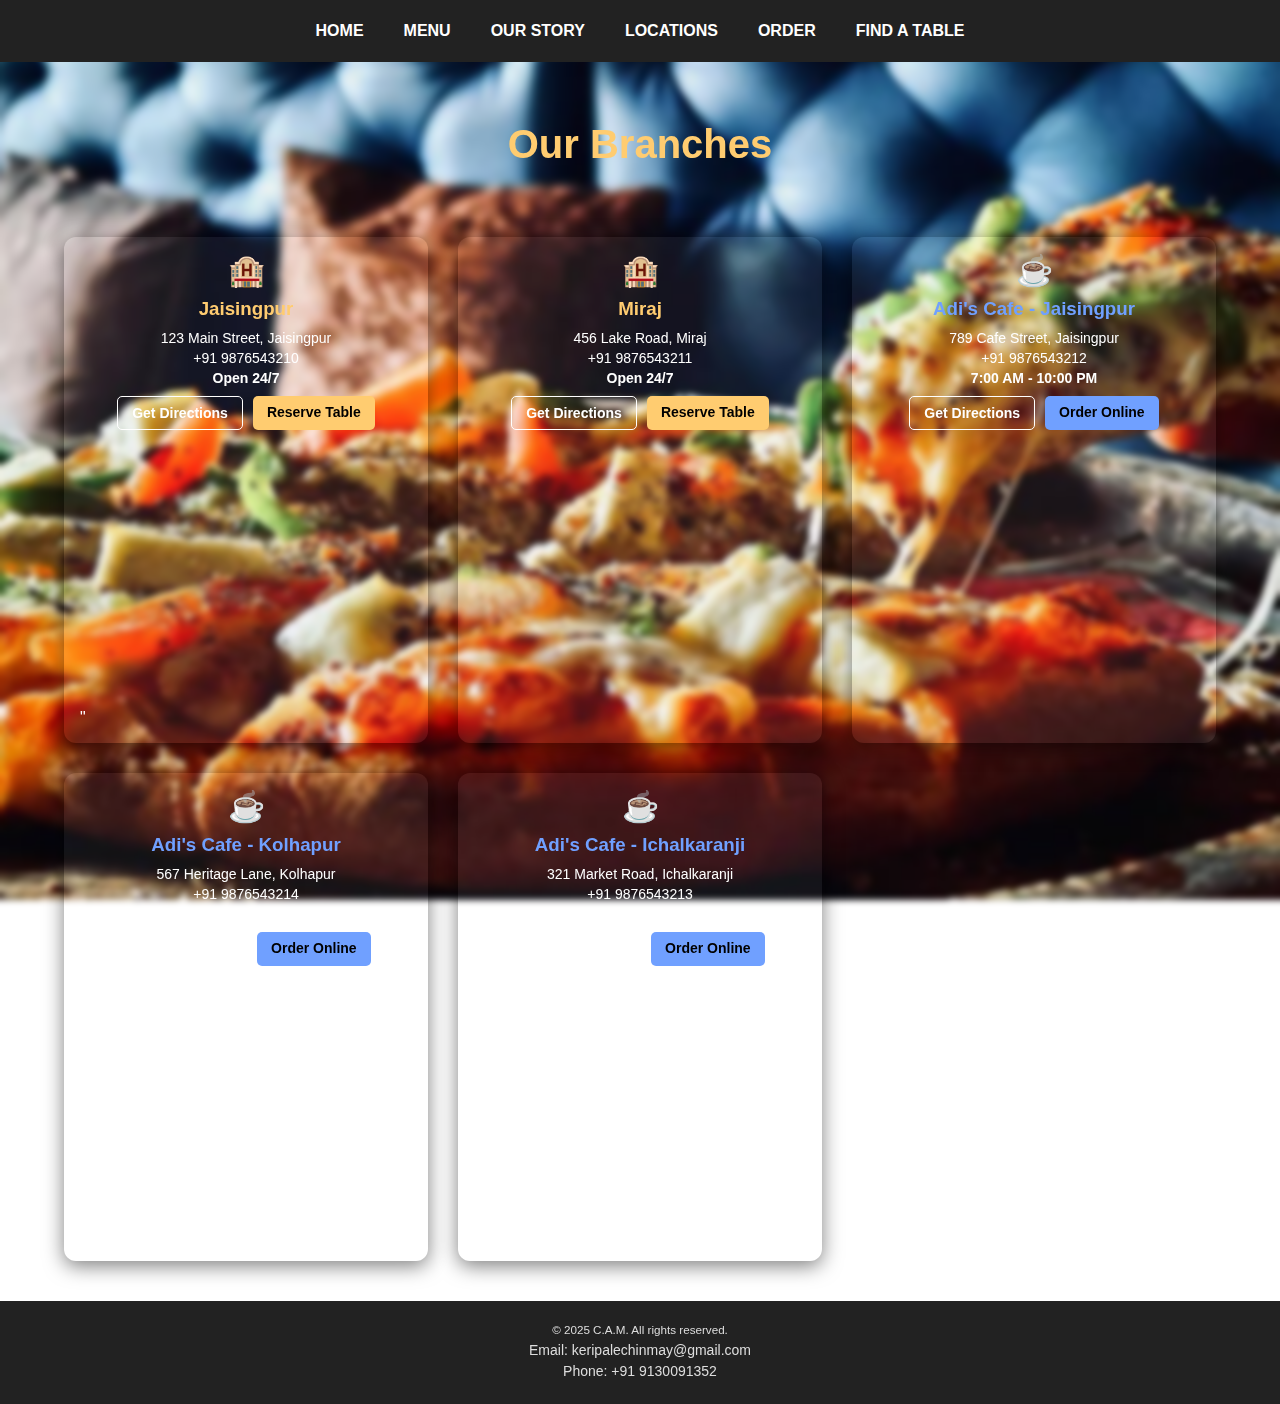
<file: Web-Tech/location.html>
<!DOCTYPE html>
<html lang="en">
  <head>
    <meta charset="UTF-8" />
    <meta name="viewport" content="width=device-width, initial-scale=1.0" />
    <title>Our Branches | Hotel Adi & Adi's Cafe</title>
    <link rel="stylesheet" href="location.css" />
  </head>
  <body>
    <header>
      <nav>
        <a href="title.html">HOME</a>
        <a href="menu.html">MENU</a>
        <a href="story.html">OUR STORY</a>
        <a href="location.html">LOCATIONS</a>
        <a href="order.html">ORDER</a>
        <a href="/table_rs/index.html">FIND A TABLE</a>
      </nav>
    </header>

    <section class="hero">
      <h1>Our Branches</h1>
    </section>

    <div class="branches-container">
      <!-- Hotel: Jaisingpur -->
      <div class="branch-card hotel">
        <div class="branch-details">
          <div class="branch-icon"><i class="hotel-icon"></i></div>
          <h3>Jaisingpur</h3>
          <p class="branch-address">123 Main Street, Jaisingpur</p>
          <p class="branch-contact">+91 9876543210</p>
          <p class="branch-hours">Open 24/7</p>
          <div class="branch-buttons">
            <a href="https://maps.app.goo.gl/gMwuie9F71WqK15Z7?g_st=iw" class="btn-directions">Get Directions</a>
            <a href="/table_rs/index.html" class="btn-reserve">Reserve Table</a>
          </div>
        </div>
        <div class="branch-map">
          <iframe
            src="https://www.google.com/maps/embed?pb=!1m14!1m8!1m3!1d3820.0732844442423!2d74.54118727116395!3d16.77302918285494!3m2!1i1024!2i768!4f13.1!3m3!1m2!1s0x3bc11ede971cc18f%3A0x5435911d316a5aeb!2sHotel%20Adi!5e0!3m2!1sen!2sin!4v1746120589856!5m2!1sen!2sin"
             loading="lazy";
            allowfullscreen></iframe>"
           </iframe>
          
        </div>
      </div>

      <!-- Hotel: Miraj -->
      <div class="branch-card hotel">
        <div class="branch-details">
          <div class="branch-icon"><i class="hotel-icon"></i></div>
          <h3>Miraj</h3>
          <p class="branch-address">456 Lake Road, Miraj</p>
          <p class="branch-contact">+91 9876543211</p>
          <p class="branch-hours">Open 24/7</p>
          <div class="branch-buttons">
            <a href="https://maps.app.goo.gl/i6cebuA8jmzS7Rt16?g_st=iw" class="btn-directions">Get Directions</a>
            <a href="table.html" class="btn-reserve">Reserve Table</a>
          </div>
        </div>
        <div class="branch-map">
          <iframe
            src="https://www.google.com/maps/embed?pb=!1m18!1m12!1m3!1d3818.6647041567776!2d74.6510696!3d16.842981899999998!2m3!1f0!2f0!3f0!3m2!1i1024!2i768!4f13.1!3m3!1m2!1s0x3bc123787b82d5db%3A0x57b9ea9263862ada!2sHotel%20Adi%20Pure%20Veg%20(Miraj)!5e0!3m2!1sen!2sin!4v1746120839911!5m2!1sen!2sin"
            loading="lazy"
            allowfullscreen
          ></iframe>
        </div>
      </div>

      <!-- Cafe: Jaisingpur -->
      <div class="branch-card cafe">
        <div class="branch-details">
          <div class="branch-icon"><i class="cafe-icon"></i></div>
          <h3>Adi's Cafe - Jaisingpur</h3>
          <p class="branch-address">789 Cafe Street, Jaisingpur</p>
          <p class="branch-contact">+91 9876543212</p>
          <p class="branch-hours">7:00 AM - 10:00 PM</p>
          <div class="branch-buttons">
            <a href="https://maps.app.goo.gl/yxSVW4JjULyWtVgi9?g_st=iw" class="btn-directions">Get Directions</a>
            <a href="order.html" class="btn-order">Order Online</a>
          </div>
        </div>
        <div class="branch-map">
          <iframe
            src="https://www.google.com/maps/embed?pb=!1m18!1m12!1m3!1d3820.0722773146304!2d74.54127629999999!3d16.7730793!2m3!1f0!2f0!3f0!3m2!1i1024!2i768!4f13.1!3m3!1m2!1s0x3bc11f47b6d414c5%3A0xe5474373a5cc4028!2sAdi&#39;s%20cafe!5e0!3m2!1sen!2sin!4v1746120789879!5m2!1sen!2sin"
            loading="lazy"
            allowfullscreen
          ></iframe>
        </div>
      </div>

      

      <!-- Cafe: Kolhapur -->
      <div class="branch-card cafe">
        <div class="branch-details">
          <div class="branch-icon"><i class="cafe-icon"></i></div>
          <h3>Adi's Cafe - Kolhapur</h3>
          <p class="branch-address">567 Heritage Lane, Kolhapur</p>
          <p class="branch-contact">+91 9876543214</p>
          <p class="branch-hours">7:30 AM - 11:00 PM</p>
          <div class="branch-buttons">
            <a href="https://maps.app.goo.gl/94V583CR8bqKJxZy5?g_st=iw" class="btn-directions">Get Directions</a>
            <a href="order.html" class="btn-order">Order Online</a>
          </div>
        </div>
        <div class="branch-map">
          <iframe
            src="https://www.google.com/maps/embed?pb=!1m18!1m12!1m3!1d3821.6498840474105!2d74.2406082!3d16.6943947!2m3!1f0!2f0!3f0!3m2!1i1024!2i768!4f13.1!3m3!1m2!1s0x3bc1012c9253fc8d%3A0x21c92720032778a1!2sAdi&#39;s%20Cafe!5e0!3m2!1sen!2sin!4v1746120896565!5m2!1sen!2sin"
            loading="lazy"
            allowfullscreen
          ></iframe>
        </div>
      </div>
      <!-- Cafe: Ichalkaranji -->
      <div class="branch-card cafe">
        <div class="branch-details">
          <div class="branch-icon"><i class="cafe-icon"></i></div>
          <h3>Adi's Cafe - Ichalkaranji</h3>
          <p class="branch-address">321 Market Road, Ichalkaranji</p>
          <p class="branch-contact">+91 9876543213</p>
          <p class="branch-hours">8:00 AM - 9:00 PM</p>
          <div class="branch-buttons">
            <a href="https://maps.app.goo.gl/Gc3GbSmqiDmFdxgU8?g_st=iw" class="btn-directions">Get Directions</a>
            <a href="order.html" class="btn-order">Order Online</a>
          </div>
        </div>
        <div class="branch-map">
          <iframe
            src="https://www.google.com/maps/embed?pb=!1m18!1m12!1m3!1d3821.5660592432982!2d74.4613201!3d16.6985846!2m3!1f0!2f0!3f0!3m2!1i1024!2i768!4f13.1!3m3!1m2!1s0x3bc11d816423397f%3A0xcb3a007a4e21b0f2!2sAdi&#39;s%20cafe!5e0!3m2!1sen!2sin!4v1746120977597!5m2!1sen!2sin"
            loading="lazy"
            allowfullscreen
          ></iframe>
        </div>
      </div>
    </div>

    <footer>
      <small>&copy; 2025 C.A.M. All rights reserved.</small>
      <div class="contact-info">
        <p>Email: keripalechinmay@gmail.com</p>
        <p>Phone: +91 9130091352</p>
      </div>
    </footer>
  </body>
</html>
</file>
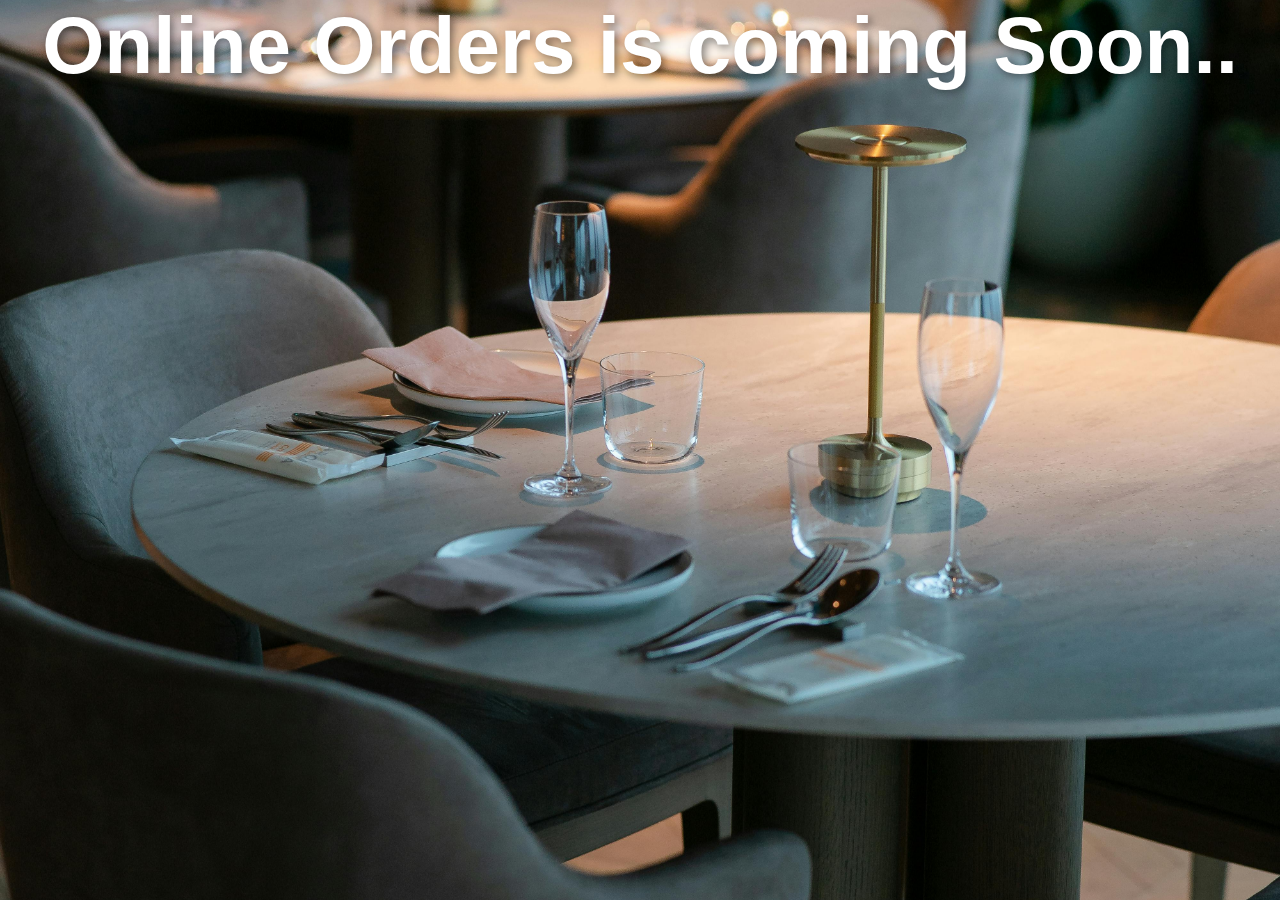
<file: Web-Tech/order.html>
<!DOCTYPE html>
<html lang="en">
  <head>
    <meta charset="UTF-8" />
    <meta name="viewport" content="width=device-width, initial-scale=1.0" />
    <title>Order</title>
    <link rel="stylesheet" href="style.css">
  </head>
  <body>
    <h1>Online Orders is coming Soon..</h1>
  </body>
</html>
</file>
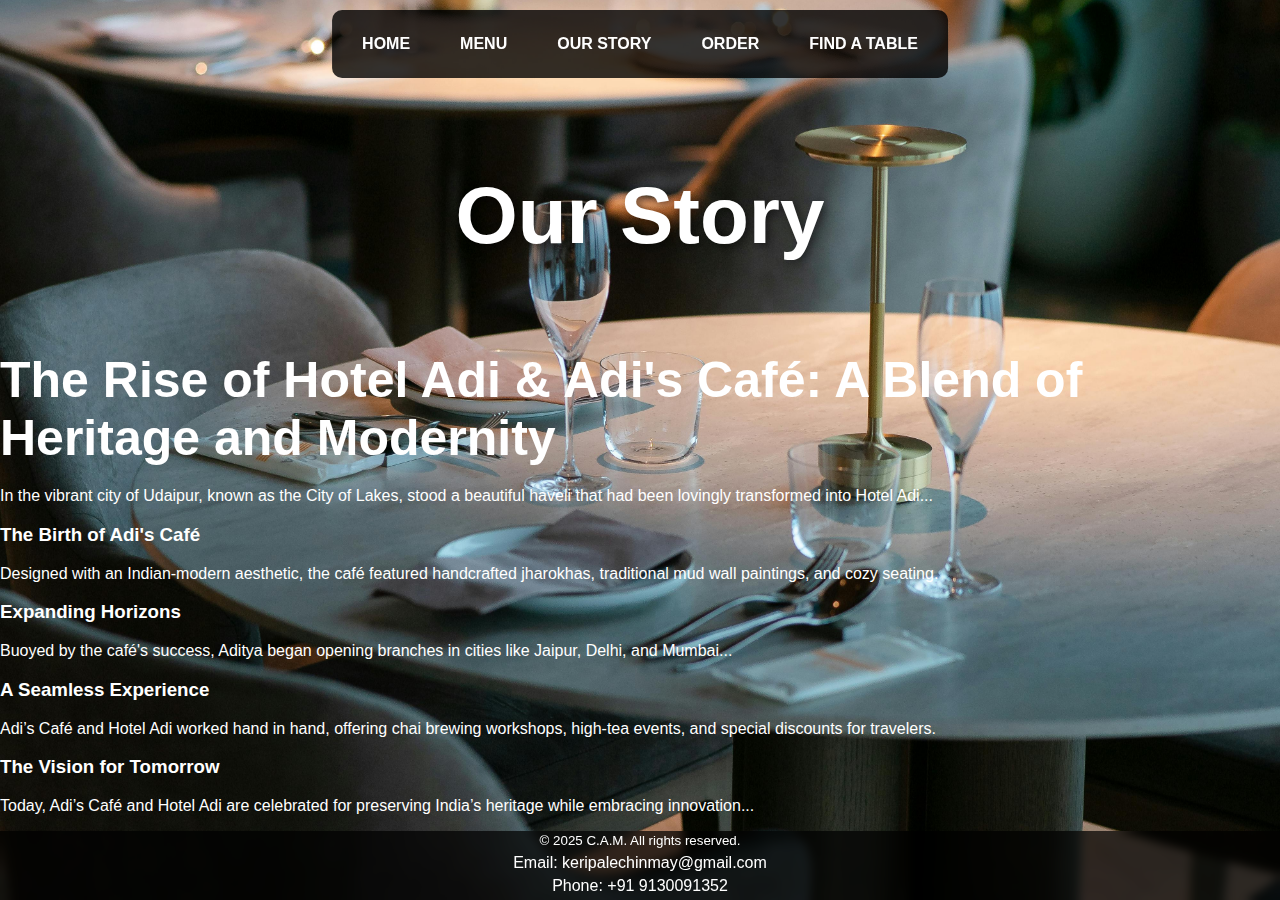
<file: Web-Tech/story.html>
<!DOCTYPE html>
<html lang="en">
  <head>
    <meta charset="UTF-8" />
    <meta name="viewport" content="width=device-width, initial-scale=1.0" />
    <title>Our Story | Hotel Adi</title>
    <link rel="stylesheet" href="style.css" />
  </head>
  <body>
    <header>
      <nav>
        <a href="title.html">HOME</a>
        <a href="menu.html">MENU</a>
        <a href="story.html">OUR STORY</a>
        <a href="order.html">ORDER</a>
        <a href="table.html">FIND A TABLE</a>
      </nav>
    </header>

    <!-- Hero Section -->
    <section class="hero">
      <h1>Our Story</h1>
    </section>

    <!-- Story Content -->
    <div class="story-container">
      <h2>
        The Rise of Hotel Adi & Adi's Café: A Blend of Heritage and Modernity
      </h2>
      <p>
        In the vibrant city of Udaipur, known as the City of Lakes, stood a
        beautiful haveli that had been lovingly transformed into Hotel Adi...
      </p>

      <h3 class="highlight-text">The Birth of Adi's Café</h3>
      <p>
        Designed with an Indian-modern aesthetic, the café featured handcrafted
        jharokhas, traditional mud wall paintings, and cozy seating.
      </p>

      <h3 class="highlight-text">Expanding Horizons</h3>
      <p>
        Buoyed by the café's success, Aditya began opening branches in cities
        like Jaipur, Delhi, and Mumbai...
      </p>

      <h3 class="highlight-text">A Seamless Experience</h3>
      <p>
        Adi’s Café and Hotel Adi worked hand in hand, offering chai brewing
        workshops, high-tea events, and special discounts for travelers.
      </p>

      <h3 class="highlight-text">The Vision for Tomorrow</h3>
      <p>
        Today, Adi’s Café and Hotel Adi are celebrated for preserving India’s
        heritage while embracing innovation...
      </p>
    </div>

    <footer>
      <small>&copy; 2025 C.A.M. All rights reserved.</small>
      <div class="contact-info">
        <p>Email: keripalechinmay@gmail.com</p>
        <p>Phone: +91 9130091352</p>
      </div>
    </footer>
  </body>
</html>
</file>
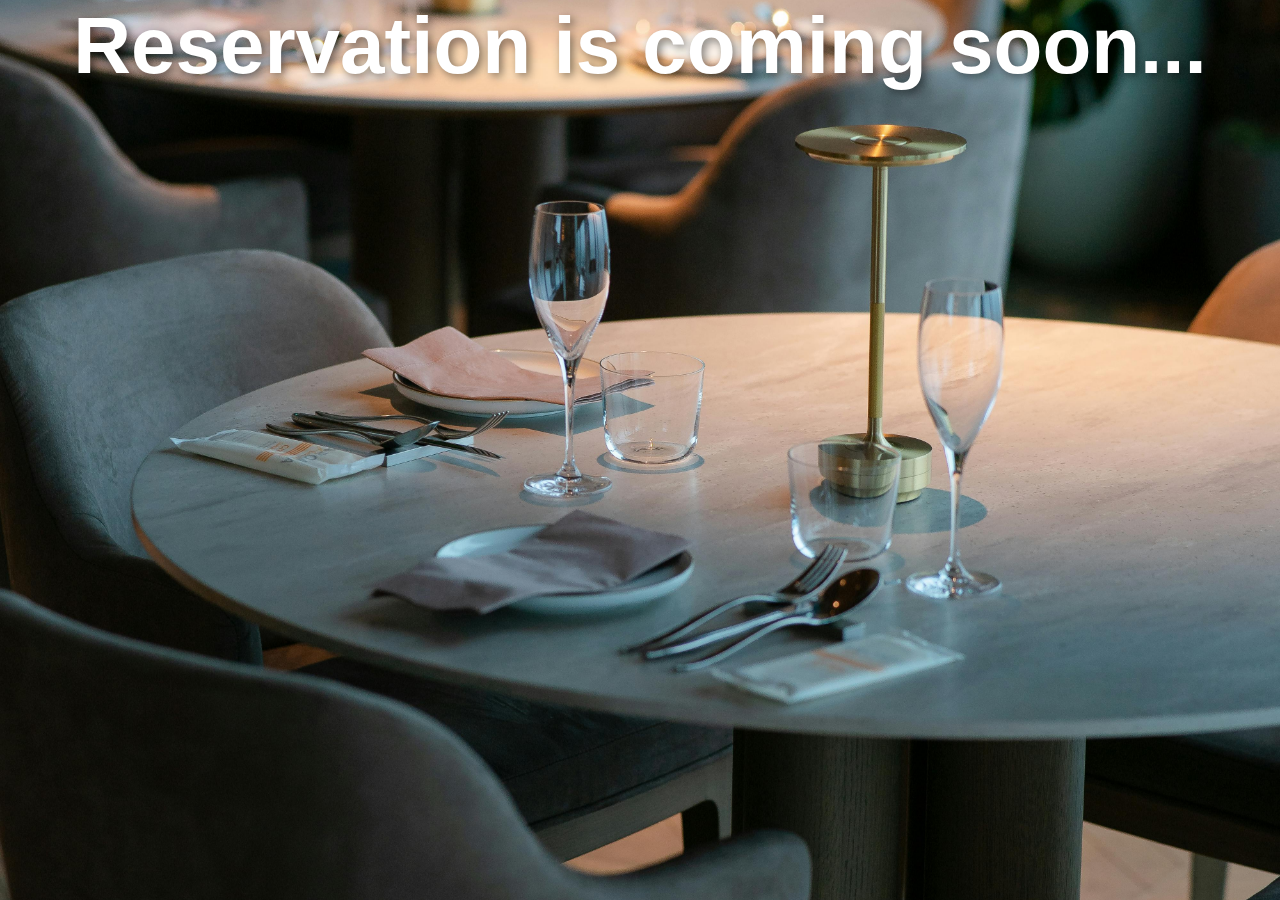
<file: Web-Tech/table.html>
<!DOCTYPE html>
<html lang="en">
  <head>
    <meta charset="UTF-8" />
    <meta name="viewport" content="width=device-width, initial-scale=1.0" />
    <title>Find a Table</title>
    <link rel="stylesheet" href="style.css" />
  </head>
  <body>
    <h1>Reservation is coming soon...</h1>
  </body>
</html>
</file>
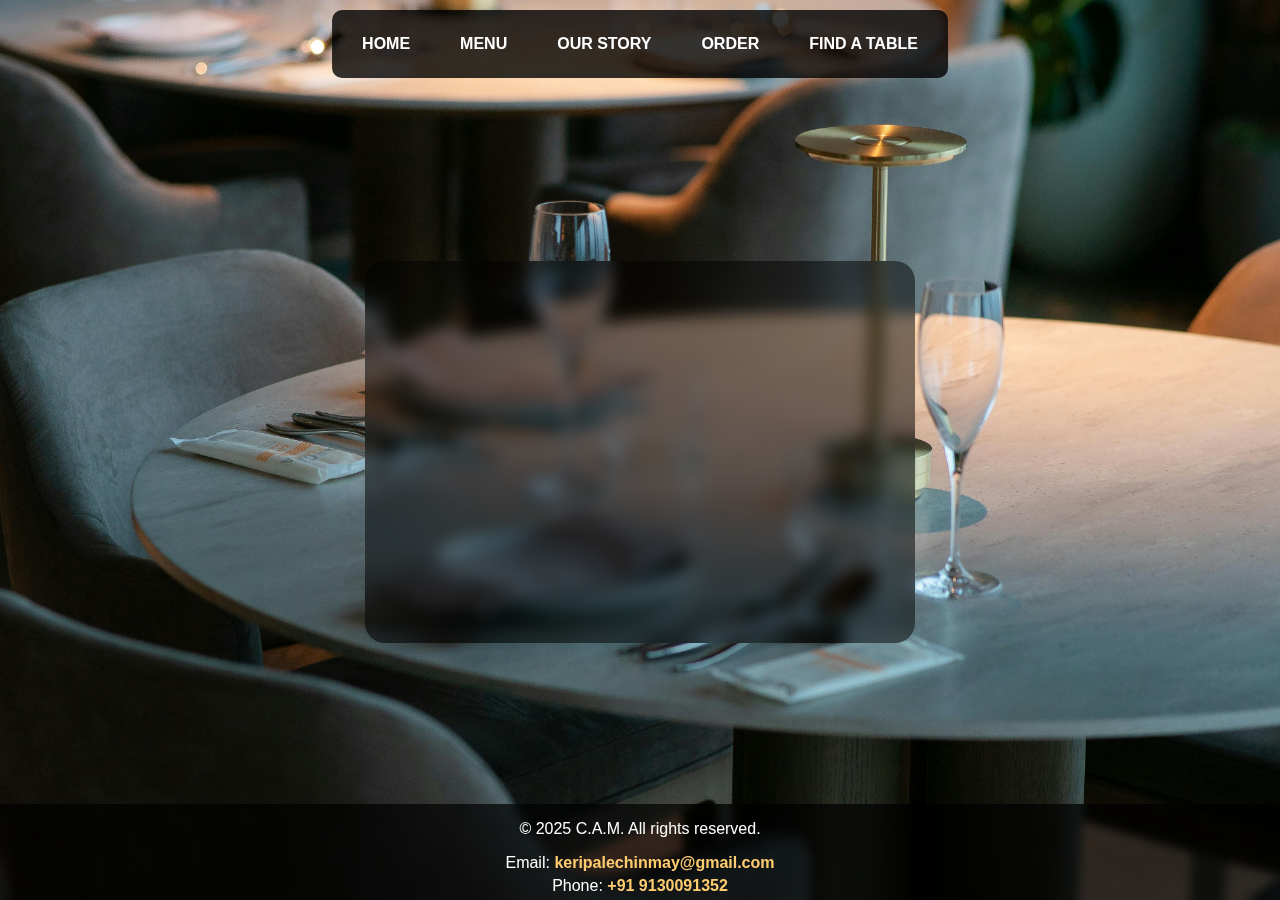
<file: Web-Tech/title.html>
<!DOCTYPE html>
<html lang="en">
  <head>
    <meta charset="UTF-8" />
    <meta name="viewport" content="width=device-width, initial-scale=1.0" />
    <title>Hotel Adi</title>
    <link rel="stylesheet" href="style.css" />
  </head>

  <body>
    <header>
      <nav>
        <a href="title.html">HOME</a>
        <a href="menu.html">MENU</a>
        <a href="story.html">OUR STORY</a>
        <a href="order.html">ORDER</a>
        <a href="table.html">FIND A TABLE</a>
      </nav>
    </header>

    <div class="hero">
      <div class="overlay">
        <h1 class="fade-in">HOTEL ADI</h1>
        <h2 class="fade-in">&</h2>
        <h1 class="fade-in">ADI'S CAFE</h1>
      </div>
    </div>

    <footer>
      <p>&copy; 2025 C.A.M. All rights reserved.</p>
      <div class="contact-info">
        <p>
          Email:
          <a href="mailto:keripalechinmay@gmail.com"
            >keripalechinmay@gmail.com</a
          >
        </p>
        <p>Phone: <a href="tel:+919130091352">+91 9130091352</a></p>
      </div>
    </footer>
  </body>
</html>
</file>
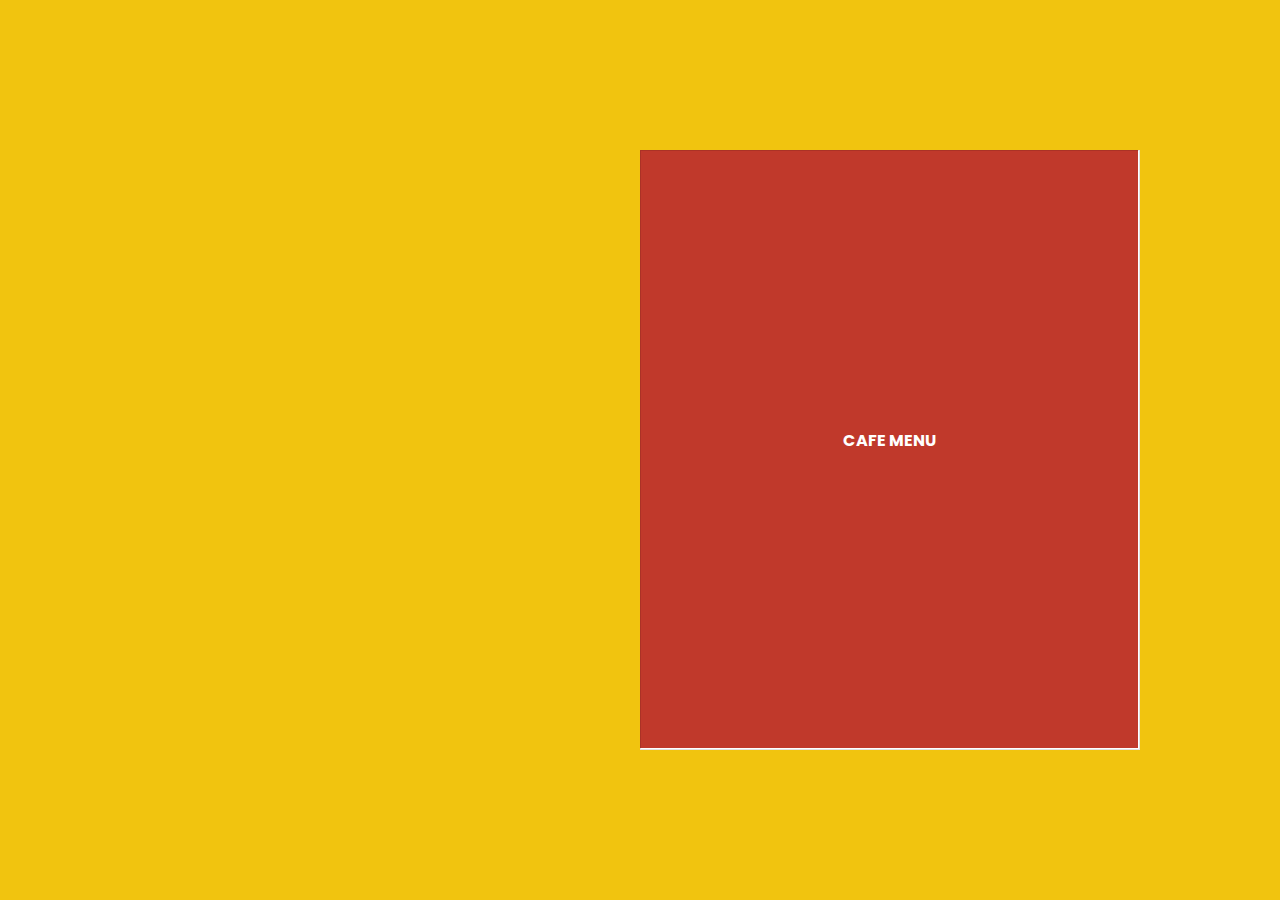
<file: menu/cafe/cafe.html>
<!DOCTYPE html>
<html lang="en">

<head>
  <meta charset="UTF-8" />
  <meta name="viewport" content="width=device-width, initial-scale=1.0" />
  <link rel="stylesheet" href="style.css" />
  <title>ADI'S CAFE MENU</title>
</head>

<body>
  <div class="flipbook">
    <div class="hard">CAFE MENU <small></small></div>
    <div class="hard"></div>
    <div>
      <img src="1.jpg" alt="" />
      <small> 1 </small>
    </div>
    <div>
      <img src="2.jpg" alt="" />
      <small> 2 </small>
    </div>
    <div>
      <img src="3.jpg" alt="" />
      <small> 3 </small>
    </div>
    <div>
      <img src="4.jpg" alt="" />
      <small> 4 </small>
    </div>
    <div>
      <img src="5.jpg" alt="" />
      <small> 5 </small>
    </div>
    <div>
      <img src="6.jpg" alt="" />
      <small> 6 </small>
    </div>
    <div>
      <img src="7.jpg" alt="" />
      <small> 7 </small>
    </div>
    <div>
      <img src="8.jpg" alt="" />
      <small> 8 </small>
    </div>
    
    <div class="hard"></div>
    <div class="hard">Thank You</div>
  </div>

  <script src="jquery.js"></script>
  <script src="turn.js"></script>
  <script>
    $(".flipbook").turn();
  </script>
</body>

</html>
</file>
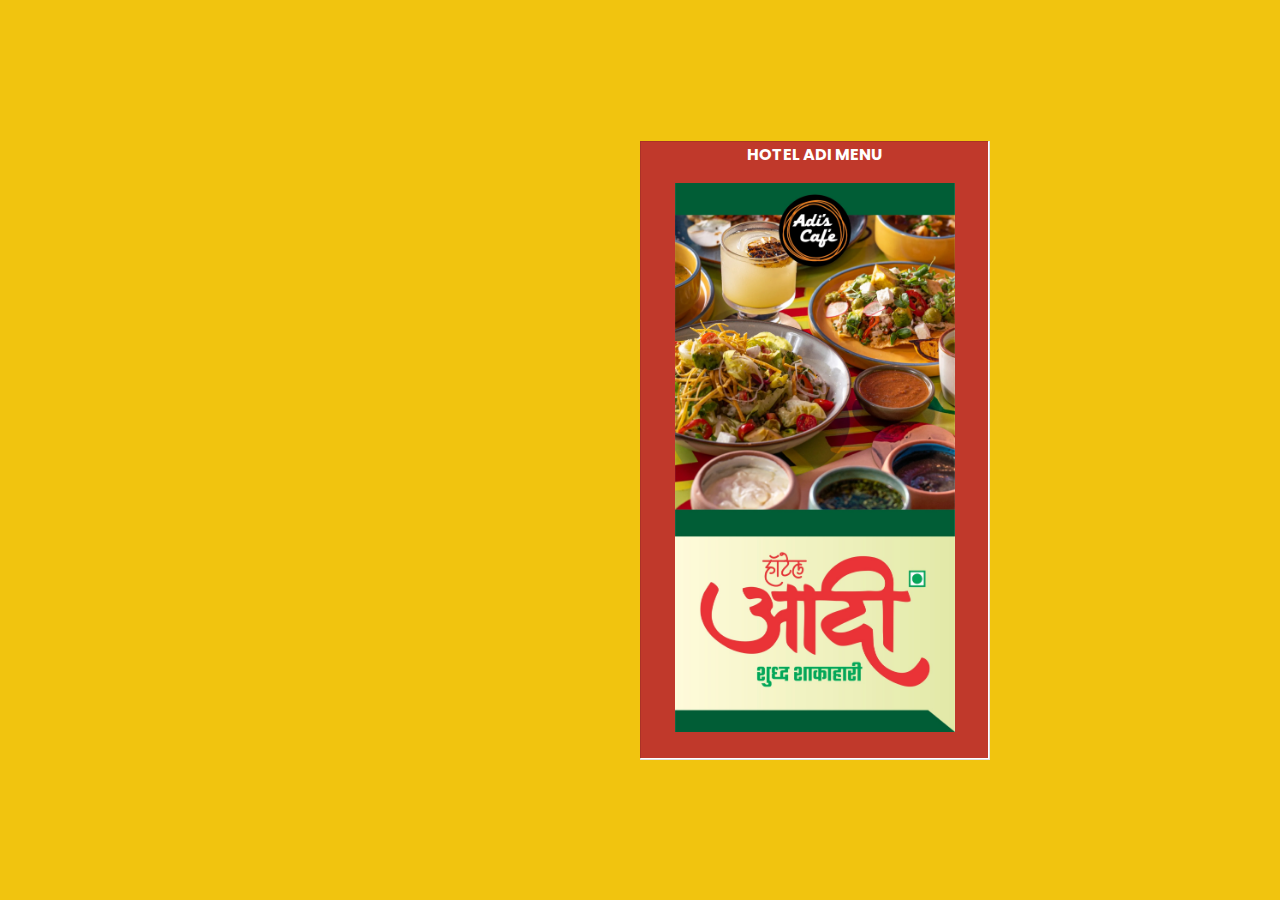
<file: menu/hotel/hotel.html>
<!DOCTYPE html>
<html lang="en">

<head>
  <meta charset="UTF-8" />
  <meta name="viewport" content="width=device-width, initial-scale=1.0" />
  <link rel="stylesheet" href="style.css" />
  <title>HOTEL ADI MENU</title>
</head>

<body>
  <div class="flipbook">
    <div class="hard">HOTEL ADI MENU
  <div class="cover-container">
    <img src="1.jpg" alt="Cover Image" />
  </div>
  <small></small>
</div>

    <div class="hard"></div>
    <div>
      <img src="2.jpg" alt="" />
      <small> 1 </small>
    </div>
    <div>
      <img src="3.jpg" alt="" />
      <small> 2 </small>
    </div>
    <div>
      <img src="4.jpg" alt="" />
      <small> 3 </small>
    </div>
    <div>
      <img src="5.jpg" alt="" />
      <small> 4 </small>
    </div>
    <div>
      <img src="6.jpg" alt="" />
      <small> 5 </small>
    </div>
    <div>
      <img src="7.jpg" alt="" />
      <small> 6 </small>
    </div>
    <div>
      <img src="8.jpg" alt="" />
      <small> 7 </small>
    </div>
    <div>
      <img src="9.jpg" alt="" />
      <small> 8 </small>
    </div>
    <div class="hard"></div>
    <div class="hard">Thank You</div>
  </div>
  <div></div>
  <script src="jquery.js"></script>
  <script src="turn.js"></script>
  <script>
    $(".flipbook").turn();
  </script>
</body>

</html>
</file>
<file: Web-Tech/location.css>
/* General Page Styling */
body {
  font-family: 'Poppins', sans-serif;
  margin: 0;
  padding: 0;
  color: white;
  background: url('bg.jpg') no-repeat center center fixed;
  background-size: cover;
  backdrop-filter: blur(3px);
}

/* Navigation Bar */
nav {
  background-color: #222;
  padding: 14px;
  display: flex;
  justify-content: center;
  flex-wrap: wrap;
  gap: 16px;
  position: sticky;
  top: 0;
  z-index: 999;
  text-align: center;
}

nav a {
  color: #fff;
  font-weight: 600;
  text-decoration: none;
  padding: 8px 12px;
  border-radius: 4px;
  transition: background-color 0.3s ease;
}
nav a:hover {
  background-color: #ffcc70;
  color: black;
}

/* Hero */
.hero {
  text-align: center;
  padding: 60px 20px 30px;
}
.hero h1 {
  font-size: 40px;
  color: #ffcc70;
  margin: 0;
}

/* Branches Grid Container */
.branches-container {
  width: 90%;
  max-width: 1200px;
  margin: 40px auto;
  display: grid;
  grid-template-columns: repeat(auto-fit, minmax(350px, 1fr));
  gap: 30px;
  align-items: stretch;
}

/* Branch Card */
.branch-card {
  background: rgba(255, 255, 255, 0.06);
  padding: 16px;
  border-radius: 12px;
  box-shadow: 0 5px 20px rgba(0, 0, 0, 0.5);
  backdrop-filter: blur(6px);
  transition: transform 0.3s ease;
}
.branch-card:hover {
  transform: translateY(-6px);
}

.branch-details {
  text-align: center;
  margin-bottom: 15px;
}

.branch-icon {
  font-size: 30px;
  margin-bottom: 10px;
}
.hotel-icon::before {
  content: "🏨";
}
.cafe-icon::before {
  content: "☕";
}

.branch-card h3 {
  margin: 10px 0;
  color: #ffcc70;
}
.cafe h3 {
  color: #70a0ff;
}

.branch-address,
.branch-contact,
.branch-hours {
  margin: 4px 0;
  font-size: 14px;
}

.branch-hours {
  font-weight: bold;
}

/* Google Map */
.branch-map iframe {
  width: 100%;
  height: 250px;
  border: 0;
  border-radius: 10px;
  margin-top: 10px;
}

/* Buttons */
.branch-buttons {
  display: flex;
  justify-content: center;
  gap: 10px;
  margin-top: 10px;
  flex-wrap: wrap;
}
.branch-buttons a {
  text-decoration: none;
  padding: 8px 14px;
  border-radius: 5px;
  font-weight: bold;
  font-size: 14px;
  transition: 0.3s;
}
.btn-directions {
  background: transparent;
  border: 1px solid #fff;
  color: white;
}
.btn-reserve {
  background: #ffcc70;
  color: black;
}
.btn-order {
  background: #70a0ff;
  color: black;
}
.branch-buttons a:hover {
  transform: scale(1.05);
}

/* Footer */
footer {
  text-align: center;
  background: #222;
  padding: 20px;
  color: #ddd;
  font-size: 14px;
}
footer .contact-info p {
  margin: 5px 0;
}
/* Prevent emojis from showing in italic */
i.hotel-icon,
i.cafe-icon {
  font-style: normal;
}
</file>
<file: Web-Tech/style.css>
/* General Styles */
body {
  margin: 0;
  padding: 0;
  font-family: 'Poppins', sans-serif;
  background: url('Hotel.jpg') no-repeat center center/cover;
  height: 100vh;
  display: flex;
  flex-direction: column;
  justify-content: space-between;
  align-items: center;
}

/* Navigation Bar */
nav {
  background: rgba(0, 0, 0, 0.8);
  padding: 15px;
  border-radius: 10px;
  position: fixed;
  top: 10px;
  left: 50%;
  transform: translateX(-50%);
  display: flex;
  gap: 20px;
}

nav a {
  color: white;
  text-decoration: none;
  font-weight: bold;
  padding: 10px 15px;
  border-radius: 5px;
  transition: 0.3s;
}

nav a:hover {
  background: #ffcc70;
  color: black;
}

/* Hero Section */
.hero {
  display: grid;
  justify-content: center;
  align-items: center;
  text-align: center;
  width: 100%;
  height: 70vh;
  position: relative;
  margin-top: 100px; /* Adjust this value as needed */
}

.overlay {
  background: rgba(0, 0, 0, 0.5);
  padding: 50px;
  border-radius: 20px;
  backdrop-filter: blur(8px);
}

h1 {
  font-size: 80px;
  color: white;
  margin: 0;
  text-shadow: 3px 3px 10px rgba(0, 0, 0, 0.5);
}

h2 {
  font-size: 50px;
  color: white;
  margin: 20px 0;
}

h3 {
  color: white;
}

p {
  color: white;
}

/* Fade-in Effect */
.fade-in {
  opacity: 0;
  animation: fadeIn 1.5s ease-in-out forwards;
}

@keyframes fadeIn {
  from {
    opacity: 0;
    transform: translateY(-30px);
  }
  to {
    opacity: 1;
    transform: translateY(0);
  }
}

/* Footer */
footer {
  color: white;
  text-align: center;
  background: rgba(0, 0, 0, 0.7);
  width: 100%;
  backdrop-filter: blur(5px);
}

.contact-info p {
  margin: 5px 0;
}

.contact-info a {
  color: #ffcc70;
  text-decoration: none;
  font-weight: bold;
}

.contact-info a:hover {
  text-decoration: underline;
}
</file>
<file: menu/cafe/style.css>
@import url('https://fonts.googleapis.com/css2?family=Poppins:ital,wght@0,100;0,200;0,300;0,400;0,500;0,600;0,700;0,800;0,900;1,100;1,200;1,300;1,400;1,500;1,600;1,700;1,800;1,900&display=swap');

*{
    margin: 0;
    padding: 0;
    box-sizing: border-box;
	font-family: "Poppins", sans-serif;
}

body {
    display: grid;
    place-content: center;
    height: 100vh;
    width: 100vw;
	overflow: hidden;
	background: #f1c40f;
}

.flipbook {
    width: 1000px;
    height: 600px;
}

.flipbook .hard {
    background: #c0392b !important;
    color: #fff;
    font-weight: bold;
    border: none; 
}

.flipbook .hard small{
	font-style: italic;
	font-weight: lighter;
	opacity: 0.7;
	font-size: 14px;
}

.flipbook .page {
    background: white;
	display: flex;
	flex-direction: column;
	justify-content: center;
	align-items: center;
    gap: 10px;
    border: 1px solid rgba(0, 0, 0, 0.11);
}

.page img{
	width: 380px;
	object-fit: cover;
	margin: auto;
}

.flipbook .page small{
	font-size: 14px;
    margin-bottom: 10px;
}
</file>
<file: menu/hotel/style.css>
@import url('https://fonts.googleapis.com/css2?family=Poppins:ital,wght@0,100;0,200;0,300;0,400;0,500;0,600;0,700;0,800;0,900;1,100;1,200;1,300;1,400;1,500;1,600;1,700;1,800;1,900&display=swap');

*{
    margin: 0;
    padding: 0;
    box-sizing: border-box;
	font-family: "Poppins", sans-serif;
}

body {
    display: grid;
    place-content: center;
    height: 100vh;
    width: 100vw;
	overflow: hidden;
	background: #f1c40f;
}

.flipbook {
    width: 700px;
    height: 619px;
}

.flipbook .hard {
    background: #c0392b !important;
    color: #fff;
    font-weight: bold;
    border: none; 
}

.flipbook .hard small{
	font-style: italic;
	font-weight: lighter;
	opacity: 0.7;
	font-size: 14px;
}

.flipbook .page {
    background: white;
	display: flex;
	flex-direction: column;
	justify-content: center;
	align-items: center;
    gap: 10px;
    border: 1px solid rgba(0, 0, 0, 0.11);
}

.flipbook .page small{
	font-size: 14px;
    margin-bottom: 10px;
}

.hard img {
    width: 280px;
    height: 2.5%;
    object-fit: cover;
    margin: auto;
}

.hard .cover-container {
    display: flex;
    justify-content: center;
    align-items: center;
    height: 100%; 
}

.hard .cover-container img {
    display: flex;
    justify-content: center;
    align-items: center;
    width: 280px;  
}

.page img{
	width: 290px;
    height:auto;
	object-fit: cover;
	margin: auto;
}
</file>
